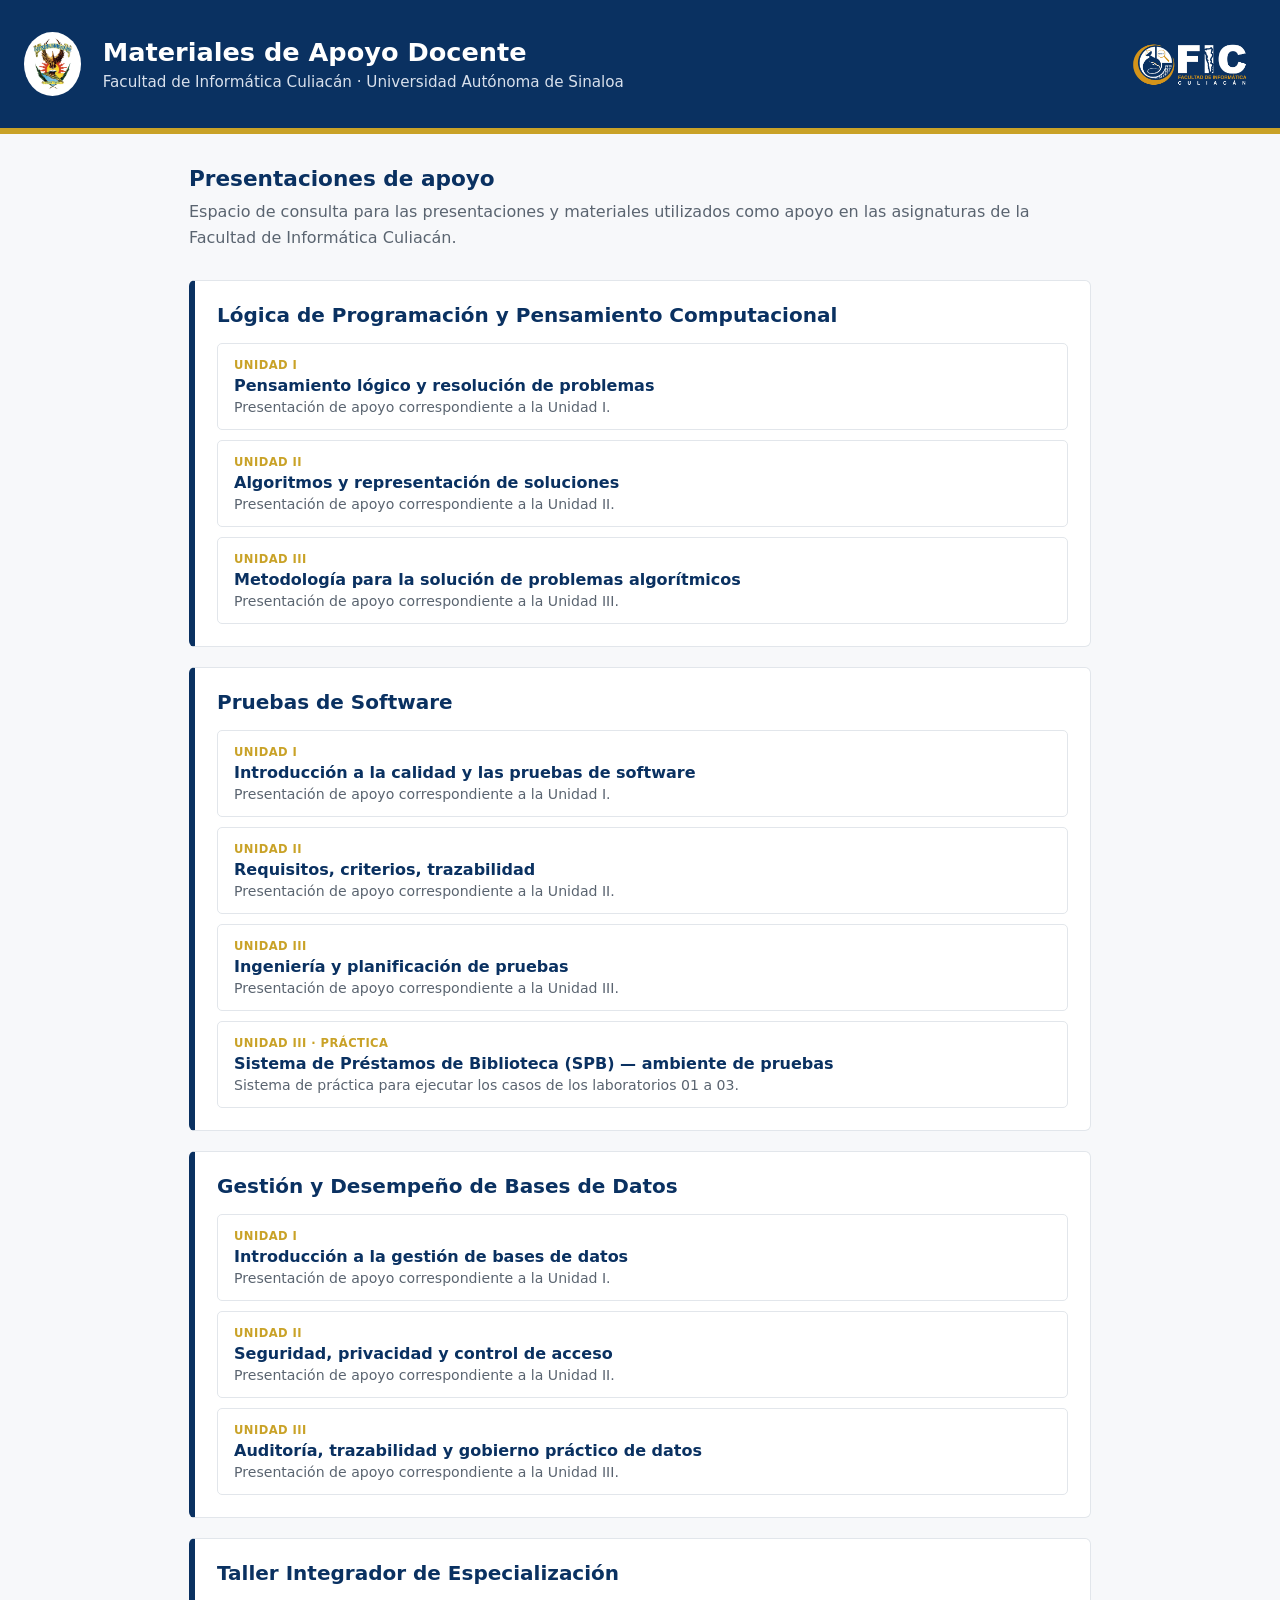
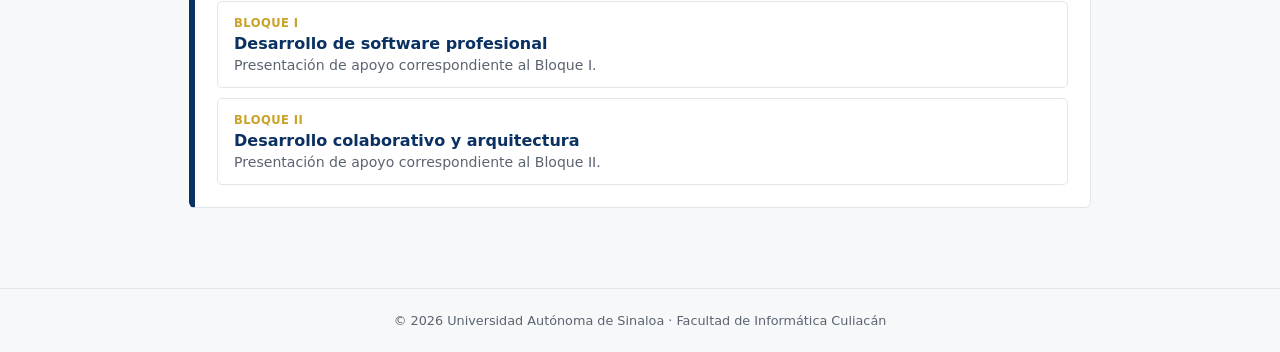
<file: index.html>
<!DOCTYPE html>
<html lang="es">
<head>
  <meta charset="UTF-8">
  <meta name="viewport" content="width=device-width, initial-scale=1.0">

  <title>Materiales de Apoyo Docente · Facultad de Informática Culiacán · UAS</title>

  <style>
    :root {
      --azul-uas: #0a3161;
      --dorado-uas: #c9a227;
      --gris-academico: #5a6470;
      --fondo-claro: #f7f8fa;
      --borde: #e2e6eb;
    }

    * {
      box-sizing: border-box;
    }

    body {
      margin: 0;
      font-family: 'Segoe UI', system-ui, -apple-system, sans-serif;
      background: var(--fondo-claro);
      color: #1c1f24;
    }

    header {
      background: var(--azul-uas);
      color: #fff;
      padding: 32px 24px;
      border-bottom: 6px solid var(--dorado-uas);

      display: flex;
      align-items: center;
      gap: 22px;
      flex-wrap: wrap;
    }

    header img.logo {
      height: 64px;
      width: auto;
      display: block;
    }

    header img.logo-uas {
      background: #fff;
      border-radius: 50%;
      padding: 4px;
    }

    header .titulo {
      flex: 1;
      min-width: 260px;
    }

    header h1 {
      margin: 0 0 6px;
      font-size: 1.6em;
    }

    header p {
      margin: 0;
      color: #d8e0ec;
      font-size: 0.95em;
    }

    main {
      max-width: 950px;
      margin: 0 auto;
      padding: 32px 24px 60px;
    }

    .introduccion {
      margin-bottom: 30px;
    }

    .introduccion h2 {
      margin: 0 0 8px;
      color: var(--azul-uas);
      font-size: 1.35em;
    }

    .introduccion p {
      margin: 0;
      color: var(--gris-academico);
      line-height: 1.6;
    }

    .materia {
      background: #fff;
      border: 1px solid var(--borde);
      border-left: 6px solid var(--azul-uas);
      border-radius: 6px;
      padding: 22px;
      margin-bottom: 20px;
    }

    .materia h2 {
      margin: 0 0 16px;
      color: var(--azul-uas);
      font-size: 1.25em;
    }

    .unidad {
      display: block;
      padding: 14px 16px;
      margin-top: 10px;
      border: 1px solid var(--borde);
      border-radius: 5px;
      text-decoration: none;
      color: inherit;
      background: #fff;
      transition: box-shadow 0.15s ease, transform 0.15s ease;
    }

    .unidad:hover {
      box-shadow: 0 3px 12px rgba(10, 49, 97, 0.12);
      transform: translateY(-1px);
    }

    .unidad .tag {
      display: block;
      margin-bottom: 4px;
      color: var(--dorado-uas);
      font-size: 0.72em;
      font-weight: 700;
      letter-spacing: 0.04em;
      text-transform: uppercase;
    }

    .unidad h3 {
      margin: 0 0 4px;
      color: var(--azul-uas);
      font-size: 1em;
    }

    .unidad p {
      margin: 0;
      color: var(--gris-academico);
      font-size: 0.88em;
    }

    footer {
      text-align: center;
      padding: 24px;
      color: var(--gris-academico);
      font-size: 0.8em;
      border-top: 1px solid var(--borde);
    }
  </style>
</head>

<body>

<header>

  <img
    class="logo logo-uas"
    src="recursos/imagenes/logo-uas.png"
    alt="Escudo de la Universidad Autónoma de Sinaloa"
  >

  <div class="titulo">
    <h1>Materiales de Apoyo Docente</h1>
    <p>
      Facultad de Informática Culiacán · Universidad Autónoma de Sinaloa
    </p>
  </div>

  <img
    class="logo"
    src="recursos/imagenes/logo-fic-2.png"
    alt="Facultad de Informática Culiacán"
  >

</header>

<main>

  <section class="introduccion">

    <h2>Presentaciones de apoyo</h2>

    <p>
      Espacio de consulta para las presentaciones y materiales utilizados
      como apoyo en las asignaturas de la Facultad de Informática Culiacán.
    </p>

  </section>


  <!-- ========================================================= -->
  <!-- LÓGICA DE PROGRAMACIÓN Y PENSAMIENTO COMPUTACIONAL -->
  <!-- ========================================================= -->

  <section class="materia">

    <h2>Lógica de Programación y Pensamiento Computacional</h2>

    <a
      class="unidad"
      href="presentaciones/logica-programacion/unidad-01/01-unidad-01.html"
    >
      <span class="tag">Unidad I</span>
      <h3>Pensamiento lógico y resolución de problemas</h3>
      <p>
        Presentación de apoyo correspondiente a la Unidad I.
      </p>
    </a>

    <a
      class="unidad"
      href="presentaciones/logica-programacion/unidad-02/02-unidad-02.html"
    >
      <span class="tag">Unidad II</span>
      <h3>Algoritmos y representación de soluciones</h3>
      <p>
        Presentación de apoyo correspondiente a la Unidad II.
      </p>
    </a>

    <a
      class="unidad"
      href="presentaciones/logica-programacion/unidad-03/03-unidad-03.html"
    >
      <span class="tag">Unidad III</span>
      <h3>Metodología para la solución de problemas algorítmicos</h3>
      <p>
        Presentación de apoyo correspondiente a la Unidad III.
      </p>
    </a>

  </section>


  <!-- ========================================================= -->
  <!-- PRUEBAS DE SOFTWARE -->
  <!-- ========================================================= -->

  <section class="materia">

    <h2>Pruebas de Software</h2>

    <a
      class="unidad"
      href="presentaciones/pruebas-software/unidad-01/01-calidad-software.html"
    >
      <span class="tag">Unidad I</span>
      <h3>Introducción a la calidad y las pruebas de software</h3>
      <p>
        Presentación de apoyo correspondiente a la Unidad I.
      </p>
    </a>

    <a
    class="unidad"
    href="presentaciones/pruebas-software/unidad-02/02-requisitos-criterios-trazabilidad.html"
  >
    <span class="tag">Unidad II</span>
    <h3>Requisitos, criterios, trazabilidad</h3>
    <p>
      Presentación de apoyo correspondiente a la Unidad II.
    </p>
  </a>

    <a
      class="unidad"
      href="presentaciones/pruebas-software/unidad-03/03-ingenieria-planificacion-pruebas.html"
    >
      <span class="tag">Unidad III</span>
      <h3>Ingeniería y planificación de pruebas</h3>
      <p>
        Presentación de apoyo correspondiente a la Unidad III.
      </p>
    </a>

    <a
      class="unidad"
      href="presentaciones/pruebas-software/unidad-03/unidad03_spb_practica.html"
    >
      <span class="tag">Unidad III · Práctica</span>
      <h3>Sistema de Préstamos de Biblioteca (SPB) — ambiente de pruebas</h3>
      <p>
        Sistema de práctica para ejecutar los casos de los laboratorios 01 a 03.
      </p>
    </a>

  </section>


  <!-- ========================================================= -->
  <!-- GESTIÓN Y DESEMPEÑO DE BASES DE DATOS -->
  <!-- ========================================================= -->

  <section class="materia">

    <h2>Gestión y Desempeño de Bases de Datos</h2>

    <a
      class="unidad"
      href="presentaciones/dba/unidad-01/01-unidad-01.html"
    >
      <span class="tag">Unidad I</span>
      <h3>Introducción a la gestión de bases de datos</h3>
      <p>
        Presentación de apoyo correspondiente a la Unidad I.
      </p>
    </a>

    <a
    class="unidad"
    href="presentaciones/dba/unidad-02/02-unidad-02.html"
  >
    <span class="tag">Unidad II</span>
    <h3>Seguridad, privacidad y control de acceso</h3>
    <p>
      Presentación de apoyo correspondiente a la Unidad II.
    </p>
  </a>

    <a
      class="unidad"
      href="presentaciones/dba/unidad-03/03-unidad-03.html"
    >
      <span class="tag">Unidad III</span>
      <h3>Auditoría, trazabilidad y gobierno práctico de datos</h3>
      <p>
        Presentación de apoyo correspondiente a la Unidad III.
      </p>
    </a>

  </section>


  <!-- ========================================================= -->
  <!-- TALLER INTEGRADOR -->
  <!-- ========================================================= -->

  <section class="materia">

    <h2>Taller Integrador de Especialización</h2>

    <a
      class="unidad"
      href="presentaciones/taller-integrador/bloque-01/01-bloque-01.html"
    >
      <span class="tag">Bloque I</span>
      <h3>Desarrollo de software profesional</h3>
      <p>
        Presentación de apoyo correspondiente al Bloque I.
      </p>
    </a>

    <a
      class="unidad"
      href="presentaciones/taller-integrador/bloque-02/02-bloque-02.html"
    >
      <span class="tag">Bloque II</span>
      <h3>Desarrollo colaborativo y arquitectura</h3>
      <p>
        Presentación de apoyo correspondiente al Bloque II.
      </p>
    </a>

  </section>

</main>

<footer>

  © 2026 Universidad Autónoma de Sinaloa ·
  Facultad de Informática Culiacán

</footer>

</body>
</html>
</file>
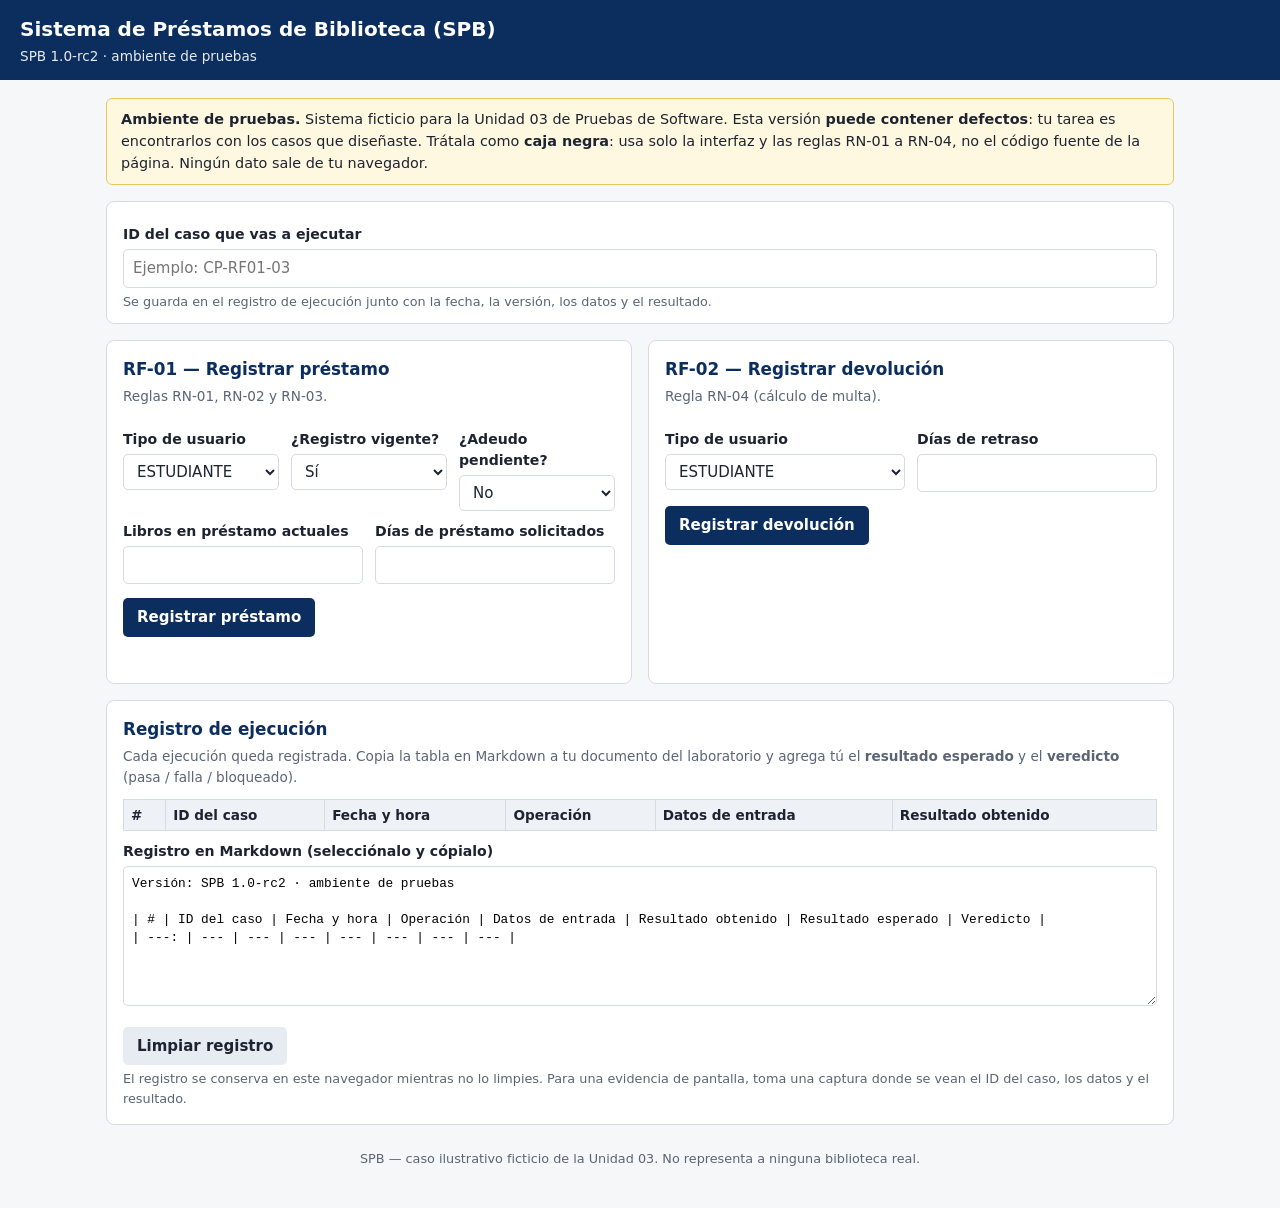
<file: presentaciones/pruebas-software/unidad-03/unidad03_spb_practica.html>
<!doctype html>
<html lang="es">
<head>
<meta charset="utf-8">
<meta name="viewport" content="width=device-width, initial-scale=1">
<title>SPB — Ambiente de pruebas</title>
<!--
  estado: BORRADOR
  materia: Pruebas de Software (19506) — Unidad 03
  uso: sistema bajo prueba de práctica para LAB01, LAB02 y LAB03
       (ejecución manual de casos de caja negra y registro de evidencias).
  caso: Sistema de Préstamos de Biblioteca (SPB), ficticio — CONTEXTO_UNIDAD.md §10.
  IMPORTANTE (docentes): esta implementación contiene defectos sembrados de forma
  intencional. Su descripción y la forma de detectarlos están en
  material/unidad03_manual_profesor.md §10.7. No los corrijas aquí: son parte del
  diseño de la práctica. Los estudiantes deben tratar esta página como caja negra.
  Funciona sin conexión y sin instalar nada: basta con abrirla en un navegador.
-->
<style>
  :root {
    --bg: #f6f7f9; --panel: #ffffff; --text: #1d2330; --muted: #5b6475;
    --line: #d5dae3; --accent: #0b2e5f; --ok: #1d6b36; --ok-bg: #e6f3ea;
    --err: #9b1c1c; --err-bg: #fbeaea; --mono: ui-monospace, SFMono-Regular, Menlo, Consolas, monospace;
  }
  * { box-sizing: border-box; }
  body { margin: 0; background: var(--bg); color: var(--text);
         font: 15px/1.5 system-ui, -apple-system, "Segoe UI", Roboto, sans-serif; }
  header { background: var(--accent); color: #fff; padding: 14px 20px; }
  header h1 { margin: 0; font-size: 1.25rem; }
  header p { margin: 2px 0 0; font-size: .85rem; opacity: .9; }
  main { max-width: 1100px; margin: 0 auto; padding: 18px 16px 40px; }
  .aviso { background: #fff8e1; border: 1px solid #e6c95c; border-radius: 6px;
           padding: 10px 14px; margin-bottom: 16px; font-size: .9rem; }
  .grid { display: grid; grid-template-columns: repeat(auto-fit, minmax(320px, 1fr)); gap: 16px; }
  section { background: var(--panel); border: 1px solid var(--line); border-radius: 8px; padding: 16px; }
  section h2 { margin: 0 0 4px; font-size: 1.05rem; color: var(--accent); }
  section .sub { margin: 0 0 12px; color: var(--muted); font-size: .85rem; }
  label { display: block; font-weight: 600; font-size: .88rem; margin: 10px 0 4px; }
  input[type=text], select { width: 100%; padding: 7px 9px; border: 1px solid var(--line);
         border-radius: 5px; font: inherit; background: #fff; color: var(--text); }
  .fila { display: flex; gap: 12px; flex-wrap: wrap; }
  .fila > div { flex: 1 1 130px; }
  button { margin-top: 14px; padding: 8px 14px; border: 0; border-radius: 5px;
           background: var(--accent); color: #fff; font: inherit; font-weight: 600; cursor: pointer; }
  button.sec { background: #e7ebf2; color: var(--text); }
  .resultado { margin-top: 12px; padding: 9px 12px; border-radius: 5px; font-weight: 600; min-height: 1.2em; }
  .resultado.ok { background: var(--ok-bg); color: var(--ok); }
  .resultado.err { background: var(--err-bg); color: var(--err); }
  .idcaso { background: var(--panel); border: 1px solid var(--line); border-radius: 8px;
            padding: 12px 16px; margin-bottom: 16px; display: flex; gap: 12px; align-items: end; flex-wrap: wrap; }
  .idcaso > div { flex: 1 1 260px; }
  .tabla { overflow-x: auto; margin-top: 10px; }
  table { border-collapse: collapse; width: 100%; font-size: .85rem; }
  th, td { border: 1px solid var(--line); padding: 5px 7px; text-align: left; vertical-align: top; }
  th { background: #eef1f6; }
  textarea { width: 100%; min-height: 140px; font: .8rem/1.4 var(--mono); padding: 8px;
             border: 1px solid var(--line); border-radius: 5px; }
  .hint { color: var(--muted); font-size: .8rem; margin-top: 4px; }
  footer { text-align: center; color: var(--muted); font-size: .8rem; margin-top: 24px; }
</style>
</head>
<body>
<header>
  <h1>Sistema de Préstamos de Biblioteca (SPB)</h1>
  <p id="version"></p>
</header>
<main>

  <div class="aviso">
    <strong>Ambiente de pruebas.</strong> Sistema ficticio para la Unidad 03 de Pruebas de Software.
    Esta versión <strong>puede contener defectos</strong>: tu tarea es encontrarlos con los casos que
    diseñaste. Trátala como <strong>caja negra</strong>: usa solo la interfaz y las reglas RN-01 a RN-04,
    no el código fuente de la página. Ningún dato sale de tu navegador.
  </div>

  <div class="idcaso">
    <div>
      <label for="caso">ID del caso que vas a ejecutar</label>
      <input type="text" id="caso" placeholder="Ejemplo: CP-RF01-03" autocomplete="off">
      <div class="hint">Se guarda en el registro de ejecución junto con la fecha, la versión, los datos y el resultado.</div>
    </div>
  </div>

  <div class="grid">
    <section aria-labelledby="t-prestamo">
      <h2 id="t-prestamo">RF-01 — Registrar préstamo</h2>
      <p class="sub">Reglas RN-01, RN-02 y RN-03.</p>
      <div class="fila">
        <div>
          <label for="p-tipo">Tipo de usuario</label>
          <select id="p-tipo">
            <option value="ESTUDIANTE">ESTUDIANTE</option>
            <option value="DOCENTE">DOCENTE</option>
          </select>
        </div>
        <div>
          <label for="p-vigente">¿Registro vigente?</label>
          <select id="p-vigente"><option value="S">Sí</option><option value="N">No</option></select>
        </div>
        <div>
          <label for="p-adeudo">¿Adeudo pendiente?</label>
          <select id="p-adeudo"><option value="N">No</option><option value="S">Sí</option></select>
        </div>
      </div>
      <div class="fila">
        <div>
          <label for="p-libros">Libros en préstamo actuales</label>
          <input type="text" id="p-libros" inputmode="numeric" autocomplete="off">
        </div>
        <div>
          <label for="p-dias">Días de préstamo solicitados</label>
          <input type="text" id="p-dias" inputmode="numeric" autocomplete="off">
        </div>
      </div>
      <button type="button" id="b-prestamo">Registrar préstamo</button>
      <div class="resultado" id="r-prestamo" role="status" aria-live="polite"></div>
    </section>

    <section aria-labelledby="t-devolucion">
      <h2 id="t-devolucion">RF-02 — Registrar devolución</h2>
      <p class="sub">Regla RN-04 (cálculo de multa).</p>
      <div class="fila">
        <div>
          <label for="d-tipo">Tipo de usuario</label>
          <select id="d-tipo">
            <option value="ESTUDIANTE">ESTUDIANTE</option>
            <option value="DOCENTE">DOCENTE</option>
          </select>
        </div>
        <div>
          <label for="d-dias">Días de retraso</label>
          <input type="text" id="d-dias" inputmode="numeric" autocomplete="off">
        </div>
      </div>
      <button type="button" id="b-devolucion">Registrar devolución</button>
      <div class="resultado" id="r-devolucion" role="status" aria-live="polite"></div>
    </section>
  </div>

  <section style="margin-top:16px" aria-labelledby="t-registro">
    <h2 id="t-registro">Registro de ejecución</h2>
    <p class="sub">Cada ejecución queda registrada. Copia la tabla en Markdown a tu documento del laboratorio
      y agrega tú el <strong>resultado esperado</strong> y el <strong>veredicto</strong> (pasa / falla / bloqueado).</p>
    <div class="tabla">
      <table>
        <thead><tr><th>#</th><th>ID del caso</th><th>Fecha y hora</th><th>Operación</th><th>Datos de entrada</th><th>Resultado obtenido</th></tr></thead>
        <tbody id="log"></tbody>
      </table>
    </div>
    <label for="md">Registro en Markdown (selecciónalo y cópialo)</label>
    <textarea id="md" readonly></textarea>
    <button type="button" class="sec" id="b-limpiar">Limpiar registro</button>
    <div class="hint">El registro se conserva en este navegador mientras no lo limpies. Para una evidencia de
      pantalla, toma una captura donde se vean el ID del caso, los datos y el resultado.</div>
  </section>

  <footer>SPB — caso ilustrativo ficticio de la Unidad 03. No representa a ninguna biblioteca real.</footer>
</main>

<script>
(function () {
  var VERSION = "SPB 1.0-rc2 · ambiente de pruebas";
  document.getElementById("version").textContent = VERSION;

  function esEntero(t) { return /^-?\d+$/.test(t.trim()); }
  function esNumero(t) { return t.trim() !== "" && !isNaN(Number(t.trim())); }

  // RF-01 — Registrar préstamo (RN-01, RN-02, RN-03)
  function registrarPrestamo(tipo, vigente, adeudo, librosTxt, diasTxt) {
    if (!esEntero(librosTxt) || Number(librosTxt) < 0) {
      return { ok: false, msg: "Rechazado: dato inválido (libros en préstamo)" };
    }
    var libros = Number(librosTxt);
    if (!esNumero(diasTxt)) {
      return { ok: false, msg: "Rechazado: dato inválido (días de préstamo)" };
    }
    var dias = Number(diasTxt.trim());
    if (dias < 1 || dias > 14) {
      return { ok: false, msg: "Rechazado: días fuera de rango" };
    }
    if (adeudo && !vigente) {
      return { ok: false, msg: "Rechazado: adeudo pendiente" };
    }
    if (!vigente) {
      return { ok: false, msg: "Rechazado: registro no vigente" };
    }
    if (adeudo) {
      return { ok: false, msg: "Rechazado: adeudo pendiente" };
    }
    var permitido = (tipo === "DOCENTE") ? libros < 5 : libros <= 3;
    if (!permitido) {
      return { ok: false, msg: "Rechazado: límite de libros alcanzado" };
    }
    return { ok: true, msg: "Préstamo registrado por " + dias + " día(s)" };
  }

  // RF-02 — Registrar devolución (RN-04)
  function calcularMulta(tipo, diasTxt) {
    if (!esEntero(diasTxt)) {
      return { ok: false, msg: "Rechazado: dato inválido (días de retraso)" };
    }
    var d = Number(diasTxt.trim());
    if (d <= 0) { return { ok: true, msg: "Devolución registrada. Multa: 0 MXN" }; }
    var tarifa = 5;
    if (tipo === "DOCENTE") { tarifa = 3; }
    var multa = d * 5;
    if (multa > 100) { multa = 100; }
    return { ok: true, msg: "Devolución registrada. Multa: " + multa + " MXN" };
  }

  // Registro de ejecución
  var CLAVE = "spb-u03-registro";
  var registro = [];
  try { registro = JSON.parse(localStorage.getItem(CLAVE) || "[]"); } catch (e) { registro = []; }

  function guardar() { try { localStorage.setItem(CLAVE, JSON.stringify(registro)); } catch (e) {} }
  function esc(s) { return String(s).replace(/[&<>"]/g, function (c) { return { "&": "&amp;", "<": "&lt;", ">": "&gt;", '"': "&quot;" }[c]; }); }
  function md(s) { return String(s).replace(/\|/g, "\\|"); }
  function ahora() {
    var d = new Date(), p = function (n) { return String(n).padStart(2, "0"); };
    return d.getFullYear() + "-" + p(d.getMonth() + 1) + "-" + p(d.getDate()) + " " + p(d.getHours()) + ":" + p(d.getMinutes()) + ":" + p(d.getSeconds());
  }
  function pintar() {
    var tb = document.getElementById("log"); tb.innerHTML = "";
    var lineas = ["Versión: " + VERSION, "",
      "| # | ID del caso | Fecha y hora | Operación | Datos de entrada | Resultado obtenido | Resultado esperado | Veredicto |",
      "| ---: | --- | --- | --- | --- | --- | --- | --- |"];
    registro.forEach(function (r, i) {
      var tr = document.createElement("tr");
      tr.innerHTML = "<td>" + (i + 1) + "</td><td>" + esc(r.caso) + "</td><td>" + esc(r.fecha) + "</td><td>" + esc(r.op) + "</td><td>" + esc(r.datos) + "</td><td>" + esc(r.res) + "</td>";
      tb.appendChild(tr);
      lineas.push("| " + (i + 1) + " | " + md(r.caso) + " | " + r.fecha + " | " + r.op + " | " + md(r.datos) + " | " + md(r.res) + " |  |  |");
    });
    document.getElementById("md").value = lineas.join("\n");
  }
  function anotar(op, datos, res) {
    var caso = document.getElementById("caso").value.trim() || "(sin ID)";
    registro.push({ caso: caso, fecha: ahora(), op: op, datos: datos, res: res });
    guardar(); pintar();
  }
  function mostrar(id, r) {
    var el = document.getElementById(id);
    el.textContent = r.msg; el.className = "resultado " + (r.ok ? "ok" : "err");
  }
  function mostrarTexto(t) { return t.trim() === "" ? "(vacío)" : '"' + t + '"'; }

  document.getElementById("b-prestamo").addEventListener("click", function () {
    var tipo = document.getElementById("p-tipo").value;
    var vig = document.getElementById("p-vigente").value === "S";
    var ade = document.getElementById("p-adeudo").value === "S";
    var lib = document.getElementById("p-libros").value;
    var dia = document.getElementById("p-dias").value;
    var r = registrarPrestamo(tipo, vig, ade, lib, dia);
    mostrar("r-prestamo", r);
    anotar("RF-01 Préstamo",
      "tipo=" + tipo + "; vigente=" + (vig ? "Sí" : "No") + "; adeudo=" + (ade ? "Sí" : "No") +
      "; libros=" + mostrarTexto(lib) + "; días=" + mostrarTexto(dia), r.msg);
  });

  document.getElementById("b-devolucion").addEventListener("click", function () {
    var tipo = document.getElementById("d-tipo").value;
    var dia = document.getElementById("d-dias").value;
    var r = calcularMulta(tipo, dia);
    mostrar("r-devolucion", r);
    anotar("RF-02 Devolución", "tipo=" + tipo + "; díasRetraso=" + mostrarTexto(dia), r.msg);
  });

  document.getElementById("b-limpiar").addEventListener("click", function () {
    registro = []; guardar(); pintar();
  });

  pintar();
})();
</script>
</body>
</html>
</file>
